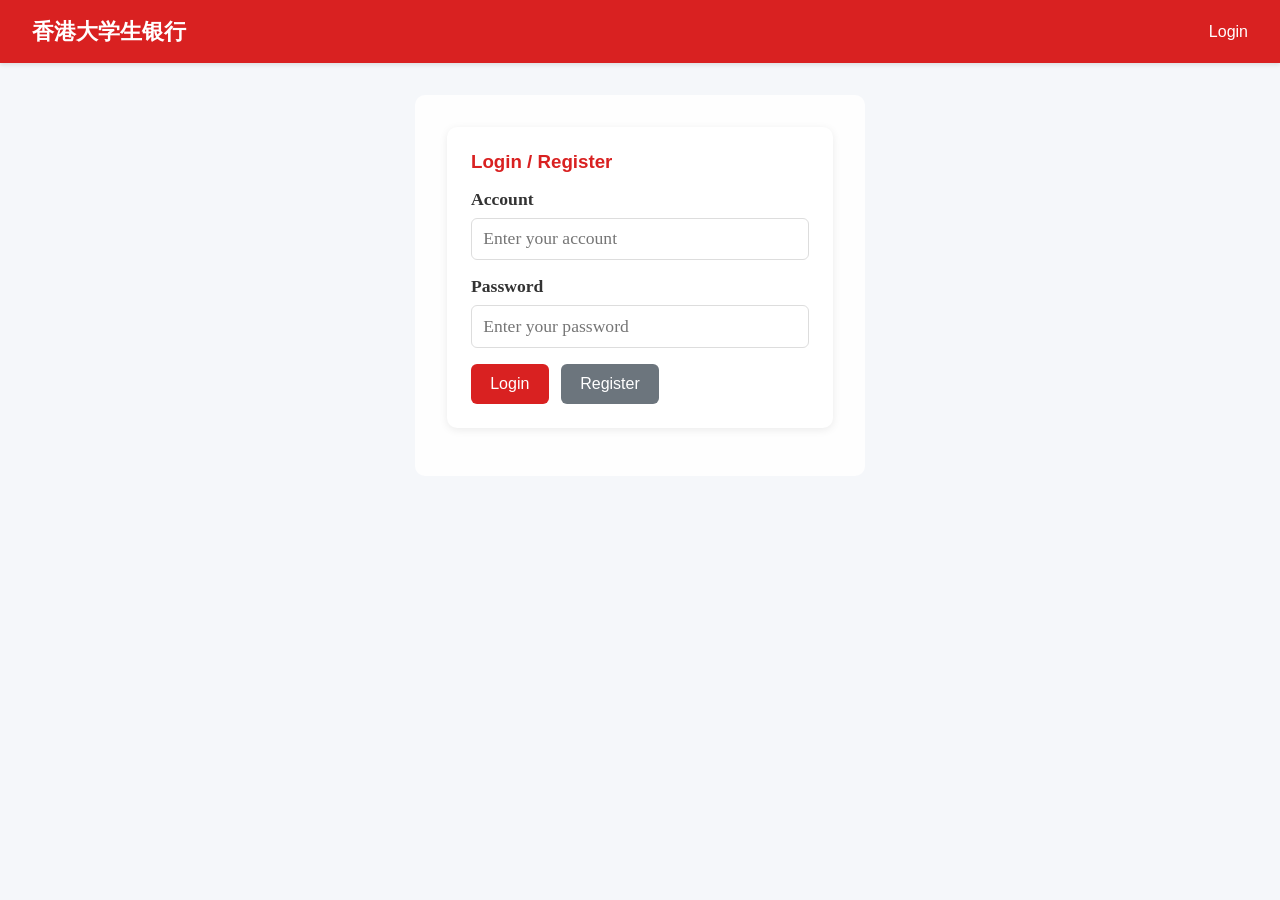
<file: tb9128793381/app/static/change-pwd.html>
<!DOCTYPE html>
<html lang="en">
<head>
  <meta charset="UTF-8">
  <title>Change Password</title>
  <link rel="stylesheet" href="style.css">
</head>
<body onload="checkLogin()">

<div class="navbar bank-blue">
  <div class="logo">香港大学生银行</div>
  <div class="nav-links">
    <a href="index.html">Dashboard</a>
    <a href="add-record.html">Transaction</a>
    <a href="record-list.html">History</a>
    <a href="change-pwd.html">Change Password</a>
    <a href="#" onclick="logout()">Logout</a>
  </div>
</div>

<div class="container" style="max-width: 500px;">
  <div class="card bank-card">
    <h3>Change Password</h3>

    <div class="form-group">
      <label>Current Password</label>
      <input id="oldPwd" type="password" placeholder="Enter current password">
    </div>

    <div class="form-group">
      <label>New Password</label>
      <input id="newPwd" type="password" placeholder="Enter new password">
    </div>

    <div class="form-group">
      <label>Confirm New Password</label>
      <input id="confirmPwd" type="password" placeholder="Enter new password again">
    </div>

    <button onclick="changePassword()" class="bank-btn">Save New Password</button>
  </div>
</div>

<script src="app.js"></script>
</body>
</html>
</file>
<file: tb9128793381/app/static/style.css>
* {
  margin: 0;
  padding: 0;
  box-sizing: border-box;
  font-family: Arial, sans-serif;
}

/* 背景图片样式 */
body.index-bg {
  background: url('hongkong.jpg') no-repeat center center fixed;
  background-size: cover;
  color: #333;
}

body.transaction-bg {
  background: url('atm.jpg') no-repeat center center fixed;
  background-size: cover;
  color: #333;
}

/* 非背景页默认样式 */
body {
  background: #f5f7fa;
  color: #333;
}

/* Navbar - 改为红色主题 */
.navbar {
  display: flex;
  justify-content: space-between;
  align-items: center;
  padding: 1rem 2rem;
  box-shadow: 0 2px 4px rgba(0,0,0,0.1);
}

/* 主色改为红色 #D92121（银行红） */
.bank-blue {
  background: #D92121;
  color: white;
}

.logo {
  font-size: 1.4rem;
  font-weight: bold;
}

.nav-links a {
  color: white;
  margin-left: 1.2rem;
  text-decoration: none;
}

.nav-links a:hover {
  text-decoration: underline;
}

/* Container */
.container {
  max-width: 1000px;
  margin: 2rem auto;
  padding: 2rem;
  background: rgba(255, 255, 255, 0.9);
  border-radius: 10px;
}

/* Card */
.card {
  background: white;
  border-radius: 10px;
  padding: 1.5rem;
  box-shadow: 0 2px 8px rgba(0,0,0,0.08);
  margin-bottom: 1rem;
}

/* 卡片标题改为红色 */
.bank-card h3, .bank-card h4 {
  margin-bottom: 1rem;
  color: #D92121;
}

/* Form */
.form-group {
  margin-bottom: 1rem;
}

.form-group label {
  display: block;
  margin-bottom: 0.5rem;
  font-weight: 600;
}

/* 登录页花体样式 */
.cursive-font label,
.cursive-font input::placeholder {
  font-family: 'Brush Script MT', 'Lucida Calligraphy', cursive;
  font-size: 1.1rem;
}

.form-group input,
.form-group select {
  width: 100%;
  padding: 0.7rem;
  border: 1px solid #ddd;
  border-radius: 6px;
  font-size: 1rem;
}

/* Button - 改为红色 */
.bank-btn {
  background: #D92121;
  color: white;
  border: none;
  padding: 0.7rem 1.2rem;
  border-radius: 6px;
  cursor: pointer;
  font-size: 1rem;
  margin-right: 0.5rem;
}

.bank-btn.secondary {
  background: #6c757d;
}

.bank-btn:hover {
  opacity: 0.9;
}

/* Flex layout */
.flex {
  display: flex;
  gap: 1rem;
  flex-wrap: wrap;
}

.flex > div {
  flex: 1;
  min-width: 200px;
}

/* Text colors - 调整为红色系 */
.green-text {
  color: #00b42a;
}

.red-text {
  color: #D92121;
}

.blue-text {
  color: #1a73e8;
}

/* Account balance - distinct blue color */
.balance-text {
  color: #1a73e8;
}

/* Record item */
.record-item {
  display: flex;
  justify-content: space-between;
  align-items: center;
  padding: 1rem;
  border-bottom: 1px solid #eee;
}

.record-item:last-child {
  border-bottom: none;
}

.record-item .deposit {
  color: #00b42a;
  font-weight: bold;
}

.record-item .withdraw,
.record-item .transfer {
  color: #D92121;
  font-weight: bold;
}
/* Delete button in record list */
.delete-btn {
  background: transparent;
  border: 1px solid #D92121;
  color: #D92121;
  border-radius: 4px;
  padding: 2px 8px;
  cursor: pointer;
  font-size: 0.8rem;
}
.delete-btn:hover {
  background: #D92121;
  color: white;
}
</file>
